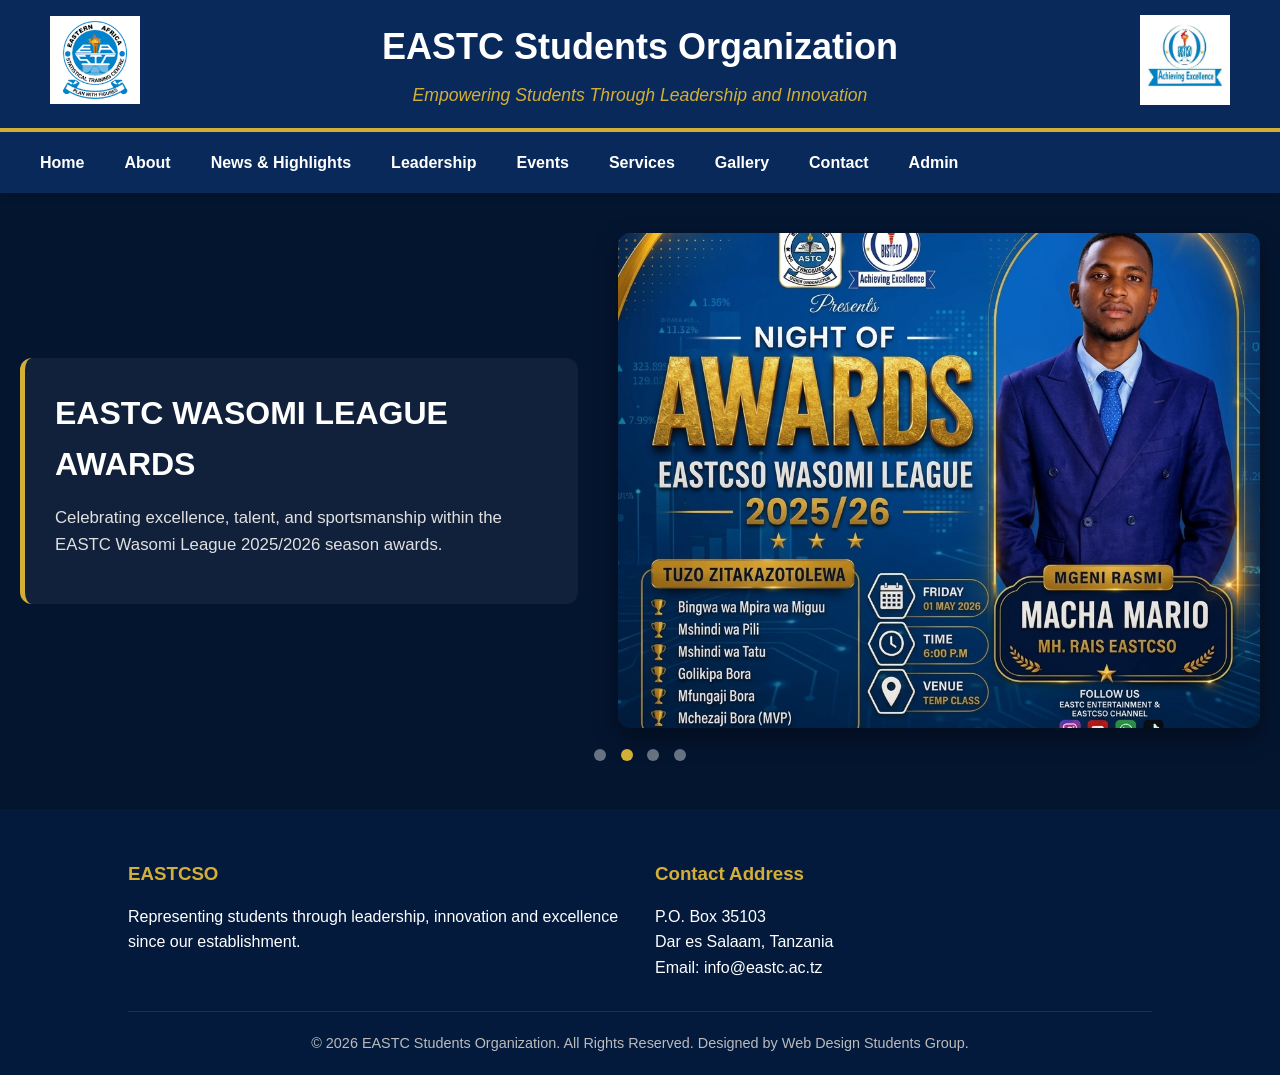
<file: index.html>
<!DOCTYPE html>
<html lang="en">

<head>
    <meta charset="UTF-8">
    <meta name="viewport" content="width=device-width, initial-scale=1.0">
    
    <title>EASTC Students Organization</title>
    <link rel="stylesheet" href="css/style.css">
</head>

<body>

    <!-- 1. HEADER (Grid Item 1) -->
<header class="main-header">
    <div class="logo-left">
        <img src="images/logo.png" alt="Coat of Arms" onerror="this.src='https://placehold.co/100x100?text=EASTC'">
    </div>

    <div class="header-center">
        <h1>EASTC Students Organization</h1>
        <p class="subtitle">
            Empowering Students Through Leadership and Innovation
        </p>
    </div>

    <div class="logo-right">
        <img src="images/images.jfif" alt="EASTC Logo" onerror="this.src='https://placehold.co/100x100?text=EASTCSO'">
    </div>
</header>

<nav class="navbar">

    <div class="menu-toggle" id="menuToggle">
        ☰
    </div>

    <ul class="nav-menu" id="navMenu">
        <li><a href="index.html">Home</a></li>
        <li><a href="about.html">About</a></li>
        <li><a href="news.html">News & Highlights</a></li>
        <li><a href="leadership.html">Leadership</a></li>
        <li><a href="events.html">Events</a></li>
        <li><a href="services.html">Services</a></li>
         <li><a href="gallery.html">Gallery</a></li>
        <li><a href="contact.html">Contact</a></li>
        <li><a href="admin-dashboard.html">Admin</a></li>
</ul>
</nav>
<!-- HERO SLIDESHOW SECTION -->
<section id="home" class="hero-slideshow">
    <div class="slideshow-container">

        <!-- Slide 1 -->
        <div class="slide fade">
            <div class="slide-content">
                <div class="caption">
                    <h2>EASTCSO CURRENT LEADERSHIP</h2>
                    <p>Welcome to the official portal of the Eastern Africa Statistical Training Centre Student Organization.</p>
                </div>
                <div class="slide-image">
                    <img src="images/IMG-20260505-WA0030.jpg.jpeg" alt="EASTCSO Leaders" onerror="this.src='https://placehold.co/600x400?text=Leadership'">
                </div>
            </div>
        </div>

        <!-- Slide 2 -->
        <div class="slide fade">
            <div class="slide-content">
                <div class="caption">
                    <h2>EASTC WASOMI LEAGUE AWARDS</h2>
                    <p>Celebrating excellence, talent, and sportsmanship within the EASTC Wasomi League 2025/2026 season awards.</p>
                </div>
                <div class="slide-image">
                    <img src="images/awards.png" alt="Wasomi League Awards" onerror="this.src='https://placehold.co/600x400?text=Wasomi+League'">
                </div>
            </div>
        </div>

        <!-- Slide 3 -->
        <div class="slide fade">
            <div class="slide-content">
                <div class="caption">
                    <h2>CONDOLENCE MESSAGE</h2>
                    <p>Dear Your Excellency, President Mario Macha,</p>
                    <p>On behalf of the EASTC Student Organization, we wish to express our deepest and most sincere condolences on the passing of your beloved mother. We pray that the Almighty God grants her eternal rest.</p>
                </div>
                <div class="slide-image">
                    <img src="images/pole.png" alt="Condolence Message" onerror="this.src='https://placehold.co/600x400?text=Condolence'">
                </div>
            </div>
        </div>

        <!-- Slide 4 -->
        <div class="slide fade">
            <div class="slide-content">
                <div class="caption">
                    <h2>EASTCSO GENERAL ELECTION</h2>
                    <p>Exercise your right to vote! The EASTCSO General Election is happening on Thursday, 18 June 2026. Make your voice heard.</p>
                </div>
                <div class="slide-image">
                    <img src="images/8.jpg" alt="Elections" onerror="this.src='https://placehold.co/600x400?text=Elections'">
                </div>
            </div>
        </div>

        <!-- dots -->
        <div class="dots">
            <span class="dot"></span>
            <span class="dot"></span>
            <span class="dot"></span>
            <span class="dot"></span>
        </div>

    </div>
</section>




<!-- 3. FOOTER (Grid Item 3) -->
<footer>
    <div class="footer-content">
        <div>
            <h3>EASTCSO</h3>
            <p>Representing students through leadership, innovation and excellence since our establishment.</p>
        </div>
        
        <div>
            <h3>Contact Address</h3>
            <p>P.O. Box 35103</p>
            <p>Dar es Salaam, Tanzania</p>
            <p>Email: info@eastc.ac.tz</p>
        </div>
    </div>
    <hr>
    <p class="copyright">© 2026 EASTC Students Organization. All Rights Reserved. Designed by Web Design Students Group.</p>
</footer>

<script src="js/script.js"></script>
</file>
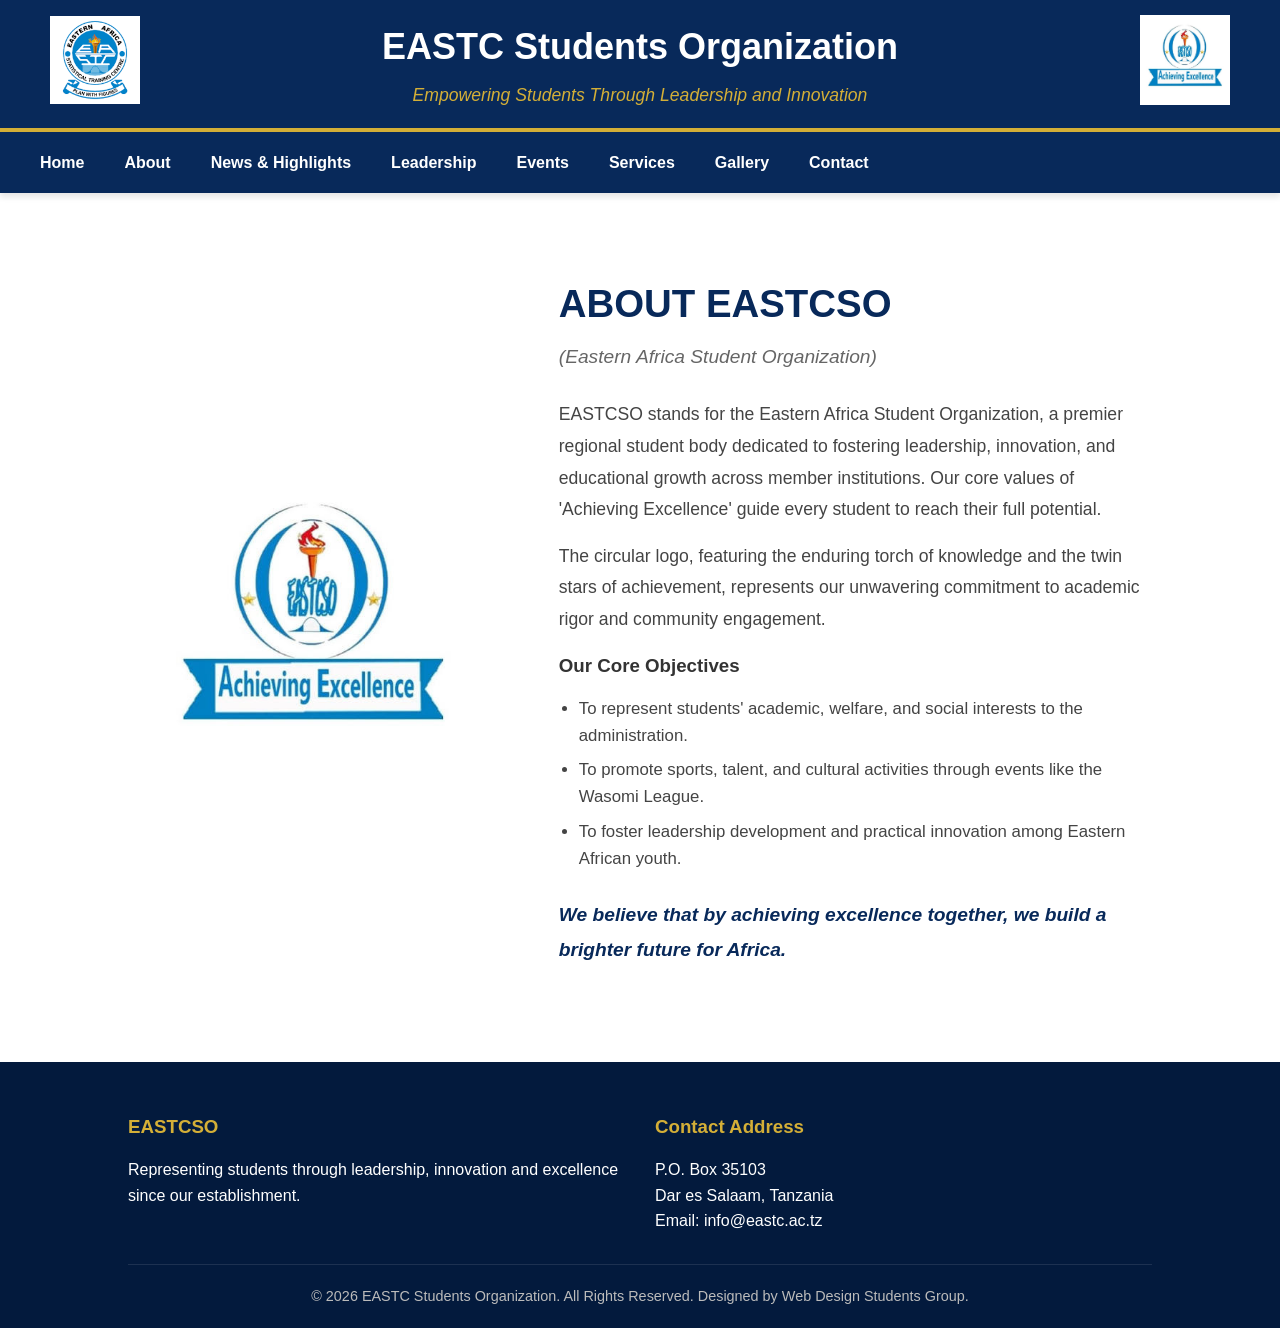
<file: about.html>
<!DOCTYPE html>
<html lang="en">

<head>
    <meta charset="UTF-8">
    <meta name="viewport" content="width=device-width, initial-scale=1.0">
    
    <title>EASTC Students Organization</title>
    <link rel="stylesheet" href="css/style.css">
</head>

<body>

    <!-- 1. HEADER (Grid Item 1) -->
<header class="main-header">
    <div class="logo-left">
        <img src="images/logo.png" alt="Coat of Arms" onerror="this.src='https://placehold.co/100x100?text=EASTC'">
    </div>

    <div class="header-center">
        <h1>EASTC Students Organization</h1>
        <p class="subtitle">
            Empowering Students Through Leadership and Innovation
        </p>
    </div>

    <div class="logo-right">
        <img src="images/images.jfif" alt="EASTC Logo" onerror="this.src='https://placehold.co/100x100?text=EASTCSO'">
    </div>
</header>

<nav class="navbar">

    <div class="menu-toggle" id="menuToggle">
        ☰
    </div>

    <ul class="nav-menu" id="navMenu">
        <li><a href="index.html">Home</a></li>
        <li><a href="about.html">About</a></li>
        <li><a href="news.html">News & Highlights</a></li>
        <li><a href="leadership.html">Leadership</a></li>
        <li><a href="events.html">Events</a></li>
        <li><a href="services.html">Services</a></li>
         <li><a href="gallery.html">Gallery</a></li>
        <li><a href="contact.html">Contact</a></li>
</ul>
</nav>
<!-- HE
<!-- ABOUT SECTION -->
<section id="about" class="about-section">
    <div class="about-container">
        
        <div class="about-image">
            <img src="images/images.jfif" alt="EASTCSO Logo" onerror="this.src='https://placehold.co/300x300?text=EASTCSO+Logo'">
        </div>
        
        <div class="about-text">
            <h2>ABOUT EASTCSO</h2>
            <p class="about-subtitle">(Eastern Africa Student Organization)</p>
            <p>
                EASTCSO stands for the Eastern Africa Student Organization, a premier regional student body dedicated to fostering leadership, innovation, and educational growth across member institutions. Our core values of 'Achieving Excellence' guide every student to reach their full potential.
            </p>
            <p>
                The circular logo, featuring the enduring torch of knowledge and the twin stars of achievement, represents our unwavering commitment to academic rigor and community engagement.
            </p>

            <!-- REQUIREMENT: Structured List -->
            <h3>Our Core Objectives</h3>
            <ul class="objectives-list">
                <li>To represent students' academic, welfare, and social interests to the administration.</li>
                <li>To promote sports, talent, and cultural activities through events like the Wasomi League.</li>
                <li>To foster leadership development and practical innovation among Eastern African youth.</li>
            </ul>

            <p class="motto-text">
                <em>We believe that by achieving excellence together, we build a brighter future for Africa.</em>
            </p>
        </div>

    </div>
</section>
<footer>
    <div class="footer-content">
        <div>
            <h3>EASTCSO</h3>
            <p>Representing students through leadership, innovation and excellence since our establishment.</p>
        </div>
       
        <div>
            <h3>Contact Address</h3>
            <p>P.O. Box 35103</p>
            <p>Dar es Salaam, Tanzania</p>
            <p>Email: info@eastc.ac.tz</p>
        </div>
    </div>
    <hr>
    <p class="copyright">© 2026 EASTC Students Organization. All Rights Reserved. Designed by Web Design Students Group.</p>
</footer>

<script src="js/script.js"></script>
</body>
</html>
</file>
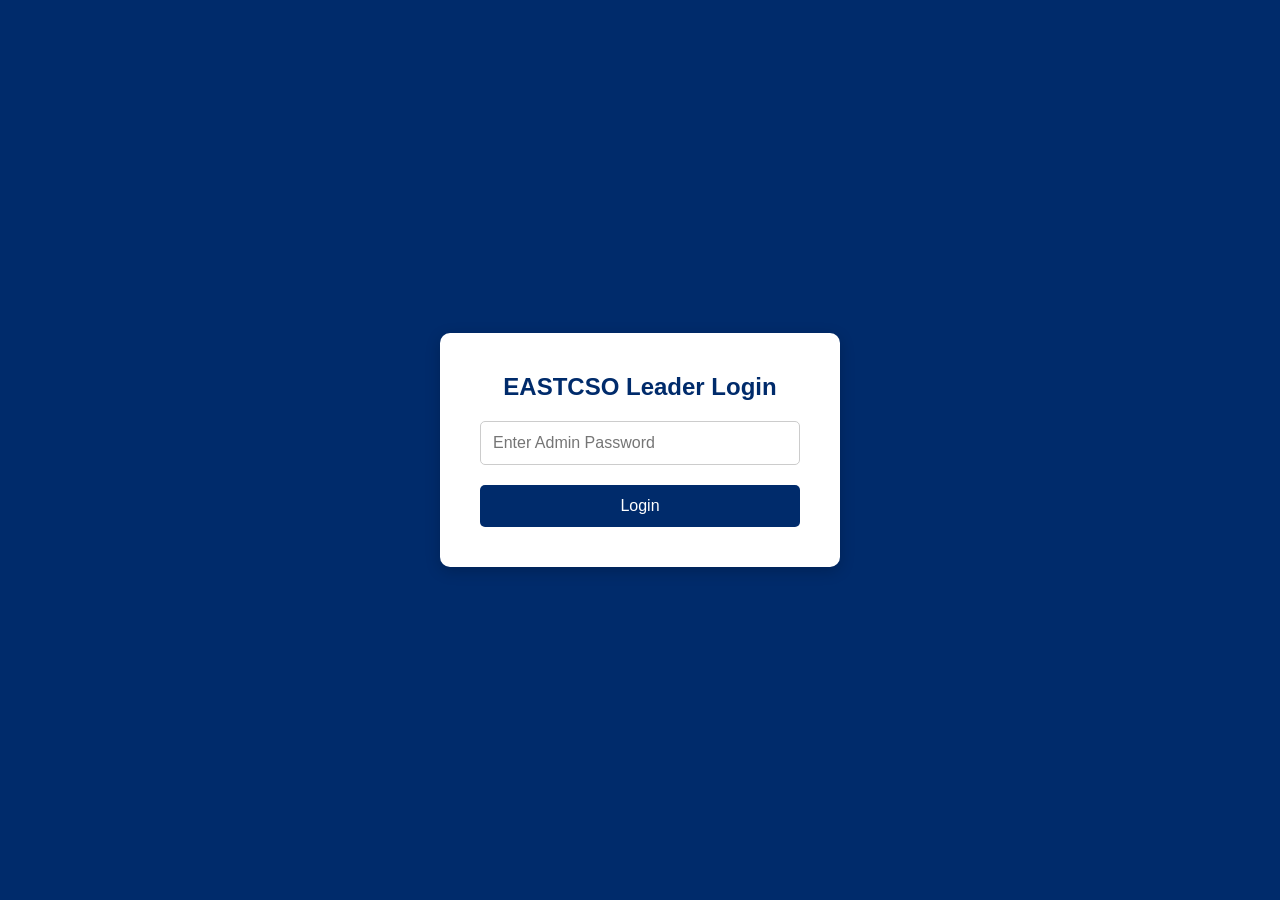
<file: admin-dashboard.html>
<!DOCTYPE html>
<html lang="en">
<head>
<meta charset="UTF-8">
<meta name="viewport" content="width=device-width, initial-scale=1.0">

<title>EASTCSO Admin Dashboard</title>

<style>
*{
margin:0;
padding:0;
box-sizing:border-box;
font-family:Arial,sans-serif;
}

body{
background:#f4f6f9;
}

/* --- LOGIN FORM STYLES --- */
.login-container {
display: flex;
justify-content: center;
align-items: center;
min-height: 100vh;
background: #002b6b;
padding: 20px;
}

.login-card {
background: white;
padding: 40px;
border-radius: 10px;
box-shadow: 0 4px 15px rgba(0,0,0,0.2);
text-align: center;
max-width: 400px;
width: 100%;
}

.login-card h2 {
color: #002b6b;
margin-bottom: 20px;
}

.login-card input {
width: 100%;
padding: 12px;
margin-bottom: 20px;
border: 1px solid #ccc;
border-radius: 5px;
font-size: 16px;
outline: none;
}

.login-card button {
width: 100%;
padding: 12px;
background: #002b6b;
color: white;
border: none;
border-radius: 5px;
font-size: 16px;
cursor: pointer;
transition: 0.3s;
}

.login-card button:hover {
background: #001f4d;
}

/* --- DASHBOARD STYLES --- */
.header{
background:#002b6b;
color:white;
padding:20px;
display:flex;
justify-content:space-between;
align-items:center;
}

.header h1{
font-size:24px;
}

.logout-btn{
background:#d9534f;
color:white;
padding:10px 20px;
border:none;
cursor:pointer;
border-radius:5px;
}

.dashboard{
padding:30px;
}

.dashboard-grid{
display:grid;
grid-template-columns:repeat(auto-fit,minmax(250px,1fr));
gap:20px;
}

.card{
background:white;
padding:25px;
border-radius:10px;
box-shadow:0 2px 10px rgba(0,0,0,.1);
text-align:center;
transition:.3s;
}

.card:hover{
transform:translateY(-5px);
}

.card h2{
margin-bottom:15px;
color:#002b6b;
}

.card p{
margin-bottom:20px;
color:#666;
}

.card a{
display:inline-block;
padding:10px 20px;
background:#002b6b;
color:white;
text-decoration:none;
border-radius:5px;
}

.stats{
display:grid;
grid-template-columns:repeat(auto-fit,minmax(200px,1fr));
gap:20px;
margin-bottom:30px;
}

.stat-card{
background:white;
padding:20px;
border-radius:10px;
text-align:center;
box-shadow:0 2px 10px rgba(0,0,0,.1);
}

.stat-card h3{
color:#002b6b;
font-size:30px;
}

.stat-card p{
margin-top:10px;
color:#555;
}
</style>
</head>
<body>

<!-- Sehemu ya Login (Inajionyesha kwanza kama admin hajalog-in) -->
<div id="loginSection" class="login-container">
    <div class="login-card">
        <h2>EASTCSO Leader Login</h2>
        <input type="password" id="adminPasswordInput" placeholder="Enter Admin Password">
        <button onclick="loginLeader()">Login</button>
    </div>
</div>

<!-- Sehemu ya Dashboard yenyewe (Inafichwa kwa sasa hadi login ikubali) -->
<div id="dashboardSection" style="display: none;">
    <div class="header">
        <h1>EASTCSO ADMIN DASHBOARD</h1>
        <button class="logout-btn" onclick="logoutLeader()">Logout</button>
    </div>

    <div class="dashboard">
        <div class="stats">
            <div class="stat-card">
                <h3 id="announcementCount">0</h3>
                <p>Announcements</p>
            </div>
            <div class="stat-card">
                <h3 id="eventCount">0</h3>
                <p>Events</p>
            </div>
            <div class="stat-card">
                <h3>2026</h3>
                <p>Current Session</p>
            </div>
        </div>

        <div class="dashboard-grid">
            <div class="card">
                <h2>📢 Announcements</h2>
                <p>Create, edit and delete student notices.</p>
                <a href="news.html">Manage</a>
            </div>
            <div class="card">
                <h2>📅 Events</h2>
                <p>Manage EASTCSO events and activities.</p>
                <a href="events.html">Manage</a>
            </div>
            <div class="card">
                <h2>🖼 Gallery</h2>
                <p>Upload and manage event photos.</p>
                <a href="gallery.html">Manage</a>
            </div>
            <div class="card">
                <h2>👥 Leadership</h2>
                <p>View current EASTCSO leaders.</p>
                <a href="leadership.html">Manage</a>
            </div>
            <div class="card">
                <h2>📞 Contact Info</h2>
                <p>Update contacts and social media.</p>
                <a href="contact.html">Manage</a>
            </div>
            <div class="card">
                <h2>⚙ Website Settings</h2>
                <p>System information and controls.</p>
                <a href="index.html">Open Site</a>
            </div>
        </div>
    </div>
</div>

<script>
// !!! WEKA PASSWORD YAKO YA ADMIN HAPA KATIKATI YA MABANO !!!
const ADMIN_PASSWORD = "EASTCSO2026"; 

// Angalia kama tayari admin alikuwa amesha-login
if (localStorage.getItem("isLeader") === "true") {
    showDashboard();
}

function loginLeader() {
    const enteredPassword = document.getElementById("adminPasswordInput").value;
    
    if (enteredPassword === ADMIN_PASSWORD) {
        localStorage.setItem("isLeader", "true");
        showDashboard();
    } else {
        alert("Incorrect Password! Access Denied.");
    }
}

function showDashboard() {
    document.getElementById("loginSection").style.display = "none";
    document.getElementById("dashboardSection").style.display = "block";
}

function logoutLeader() {
    localStorage.removeItem("isLeader");
    window.location.reload(); // Itajirudisha yenyewe kwenye login screen
}

// Kupakia idadi ya matangazo
let announcements = JSON.parse(localStorage.getItem("announcements")) || [];
document.getElementById("announcementCount").innerText = announcements.length;
document.getElementById("eventCount").innerText = 3;
</script>

</body>
</html>
</file>
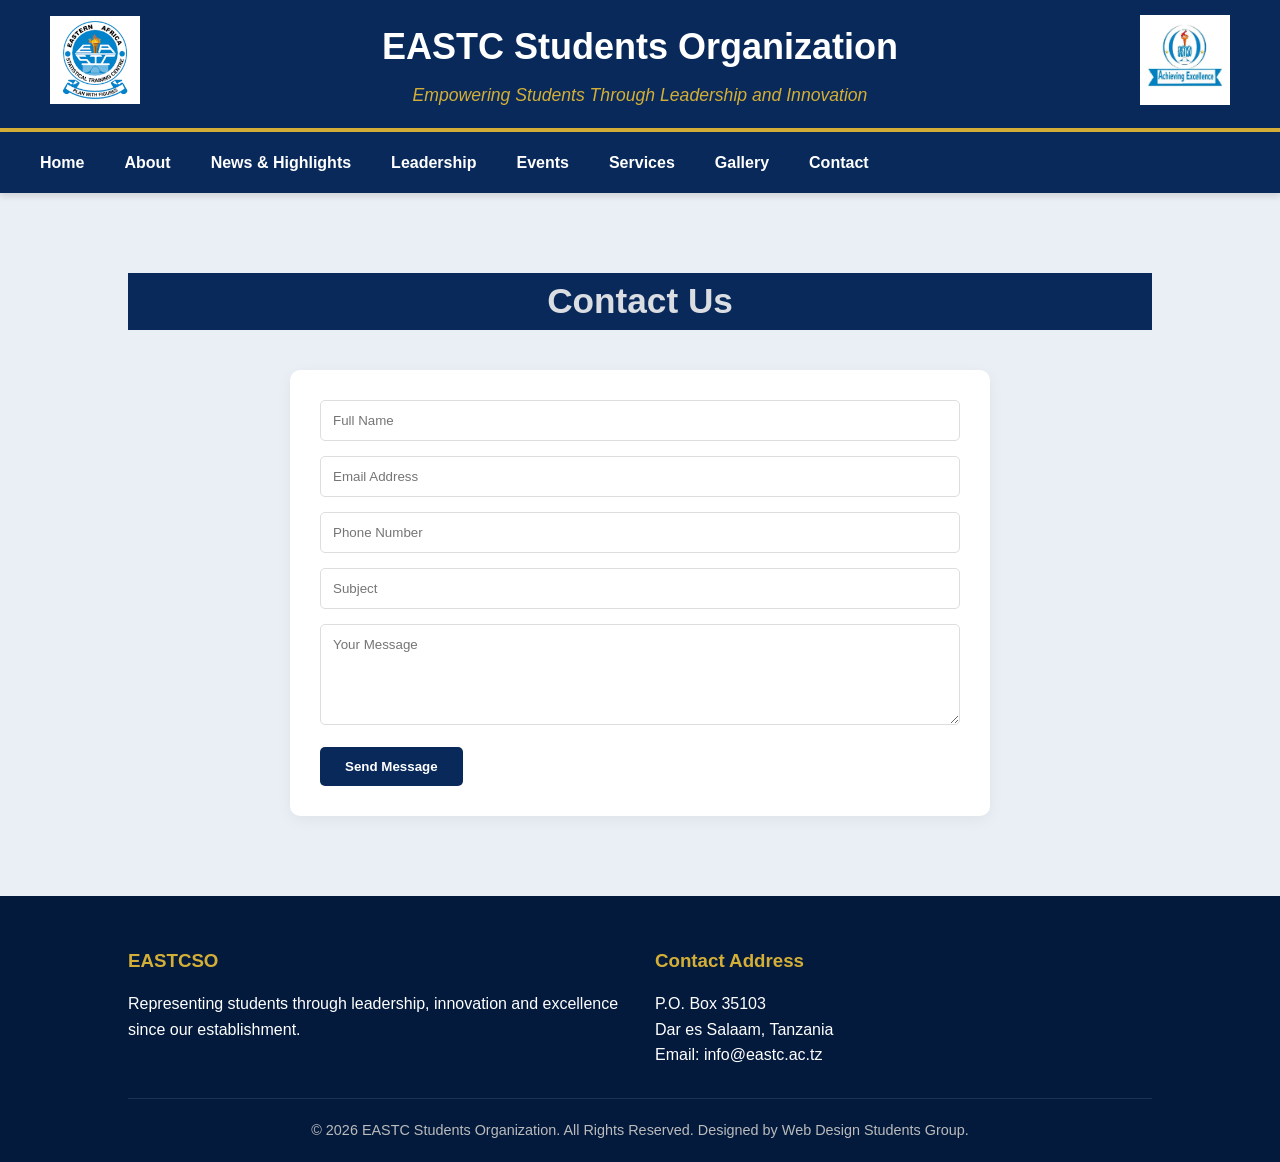
<file: contact.html>
<!DOCTYPE html>
<html lang="en">

<head>
    <meta charset="UTF-8">
    <meta name="viewport" content="width=device-width, initial-scale=1.0">
    
    <title>EASTC Students Organization</title>
    <link rel="stylesheet" href="css/style.css">
</head>

<body>

    <!-- 1. HEADER (Grid Item 1) -->
<header class="main-header">
    <div class="logo-left">
        <img src="images/logo.png" alt="Coat of Arms" onerror="this.src='https://placehold.co/100x100?text=EASTC'">
    </div>

    <div class="header-center">
        <h1>EASTC Students Organization</h1>
        <p class="subtitle">
            Empowering Students Through Leadership and Innovation
        </p>
    </div>

    <div class="logo-right">
        <img src="images/images.jfif" alt="EASTC Logo" onerror="this.src='https://placehold.co/100x100?text=EASTCSO'">
    </div>
</header>

<nav class="navbar">

    <div class="menu-toggle" id="menuToggle">
        ☰
    </div>

    <ul class="nav-menu" id="navMenu">
        <li><a href="index.html">Home</a></li>
        <li><a href="about.html">About</a></li>
        <li><a href="news.html">News & Highlights</a></li>
        <li><a href="leadership.html">Leadership</a></li>
        <li><a href="events.html">Events</a></li>
        <li><a href="services.html">Services</a></li>
         <li><a href="gallery.html">Gallery</a></li>
        <li><a href="contact.html">Contact</a></li>
</ul>
</nav>
<!-- HE
<!-- CONTACT SECTION -->
    <section id="contact" class="section gray-bg">
        <h2>Contact Us</h2>
        <form id="contactForm" action="https://formspree.io/f/xjgdqvzg" method="post">
            <input type="text" name="name" placeholder="Full Name" required>
            <input type="email" name="email" placeholder="Email Address" required>
            <input type="tel" name="phone" placeholder="Phone Number">
            <input type="text" name="subject" placeholder="Subject">
            <textarea name="message" placeholder="Your Message" rows="5" required></textarea>
            <button type="submit">Send Message</button>
        </form>
    </section>
    <footer>
    <div class="footer-content">
        <div>
            <h3>EASTCSO</h3>
            <p>Representing students through leadership, innovation and excellence since our establishment.</p>
        </div>
        
        <div>
            <h3>Contact Address</h3>
            <p>P.O. Box 35103</p>
            <p>Dar es Salaam, Tanzania</p>
            <p>Email: info@eastc.ac.tz</p>
        </div>
    </div>
    <hr>
    <p class="copyright">© 2026 EASTC Students Organization. All Rights Reserved. Designed by Web Design Students Group.</p>
</footer>

<script src="js/script.js"></script>
</body>
</html>
</file>
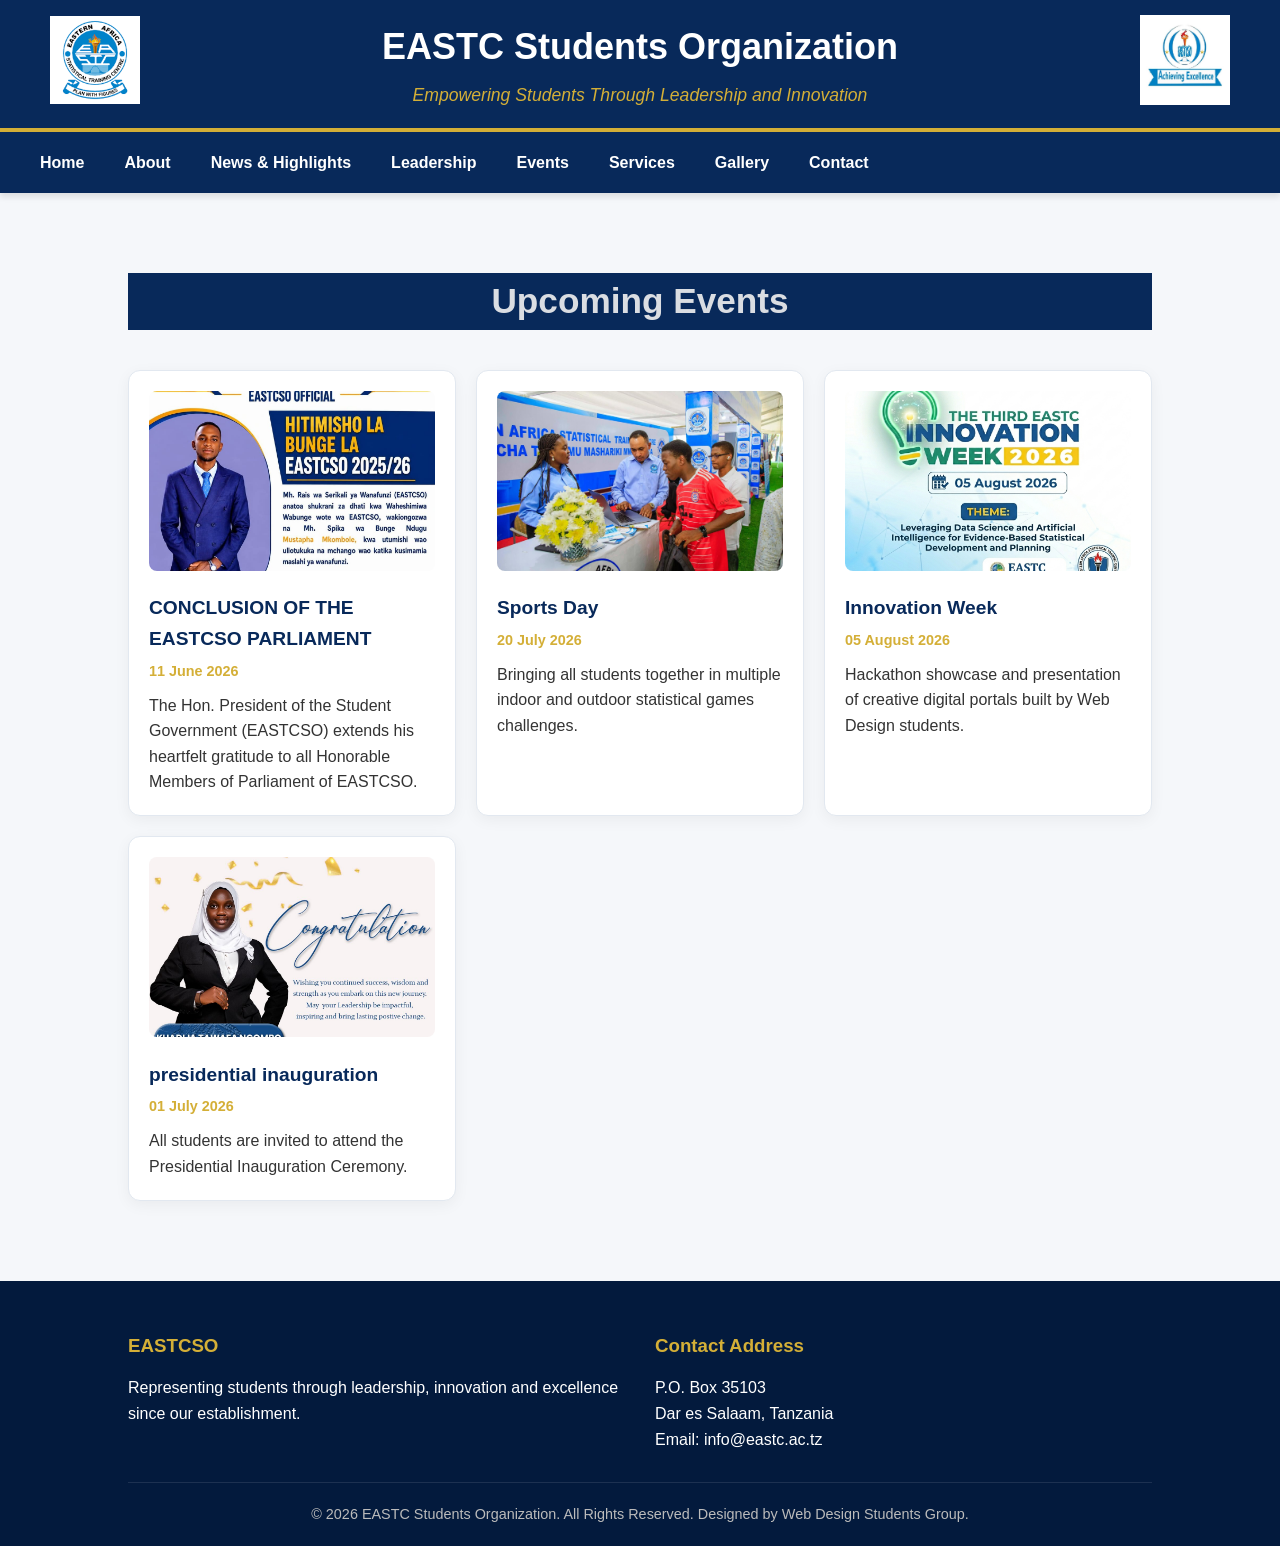
<file: events.html>
<!DOCTYPE html>
<html lang="en">

<head>
    <meta charset="UTF-8">
    <meta name="viewport" content="width=device-width, initial-scale=1.0">
    
    <title>EASTC Students Organization</title>
    <link rel="stylesheet" href="css/style.css">
</head>

<body>

    <!-- 1. HEADER (Grid Item 1) -->
<header class="main-header">
    <div class="logo-left">
        <img src="images/logo.png" alt="Coat of Arms" onerror="this.src='https://placehold.co/100x100?text=EASTC'">
    </div>

    <div class="header-center">
        <h1>EASTC Students Organization</h1>
        <p class="subtitle">
            Empowering Students Through Leadership and Innovation
        </p>
    </div>

    <div class="logo-right">
        <img src="images/images.jfif" alt="EASTC Logo" onerror="this.src='https://placehold.co/100x100?text=EASTCSO'">
    </div>
</header>

<nav class="navbar">

    <div class="menu-toggle" id="menuToggle">
        ☰
    </div>

     <ul class="nav-menu" id="navMenu">
        <li><a href="index.html">Home</a></li>
        <li><a href="about.html">About</a></li>
        <li><a href="news.html">News & Highlights</a></li>
        <li><a href="leadership.html">Leadership</a></li>
        <li><a href="events.html">Events</a></li>
        <li><a href="services.html">Services</a></li>
         <li><a href="gallery.html">Gallery</a></li>
        <li><a href="contact.html">Contact</a></li>
</ul>
</nav>
<!-- HE

<!-- EVENTS SECTION -->
<section id="events" class="section">
    <h2>Upcoming Events</h2>
    <div class="cards">
        <div class="card">
            <img src="images/4.jpg" alt="Event 1" onerror="this.src='https://placehold.co/300x200?text=Leadership+Seminar'">
            <h3>CONCLUSION OF THE EASTCSO PARLIAMENT</h3>
            <p class="event-date">11 June 2026</p>
            <p>The Hon. President of the Student Government (EASTCSO) extends his heartfelt gratitude to all Honorable Members of Parliament of EASTCSO.</p>
        </div>
        <div class="card">
            <img src="images/3.jpg" alt="Event 2" onerror="this.src='https://placehold.co/300x200?text=Sports+Day'">
            <h3>Sports Day</h3>
            <p class="event-date">20 July 2026</p>
            <p>Bringing all students together in multiple indoor and outdoor statistical games challenges.</p>
        </div>
        <div class="card">
            <img src="images/INNOVATION.png" alt="Event 3" onerror="this.src='https://placehold.co/300x200?text=Innovation+Week'">
            <h3>Innovation Week</h3>
            <p class="event-date">05 August 2026</p>
            <p>Hackathon showcase and presentation of creative digital portals built by Web Design students.</p>
        </div>
       <div class="card">
            <img src="images/presedent.jpg" alt="Event 3" onerror="this.src='https://placehold.co/300x200?text=Innovation+Week'">
            <h3>presidential inauguration</h3>
            <p class="event-date">01 July 2026</p>
            <p>All students are invited to attend the Presidential Inauguration Ceremony.</p>
        </div> 
    </div>
</section>

<footer>
    <div class="footer-content">
        <div>
            <h3>EASTCSO</h3>
            <p>Representing students through leadership, innovation and excellence since our establishment.</p>
        </div>
        
        <div>
            <h3>Contact Address</h3>
            <p>P.O. Box 35103</p>
            <p>Dar es Salaam, Tanzania</p>
            <p>Email: info@eastc.ac.tz</p>
        </div>
    </div>
    <hr>
    <p class="copyright">© 2026 EASTC Students Organization. All Rights Reserved. Designed by Web Design Students Group.</p>
</footer>

<script src="js/script.js"></script>
</body>
</html>
</file>
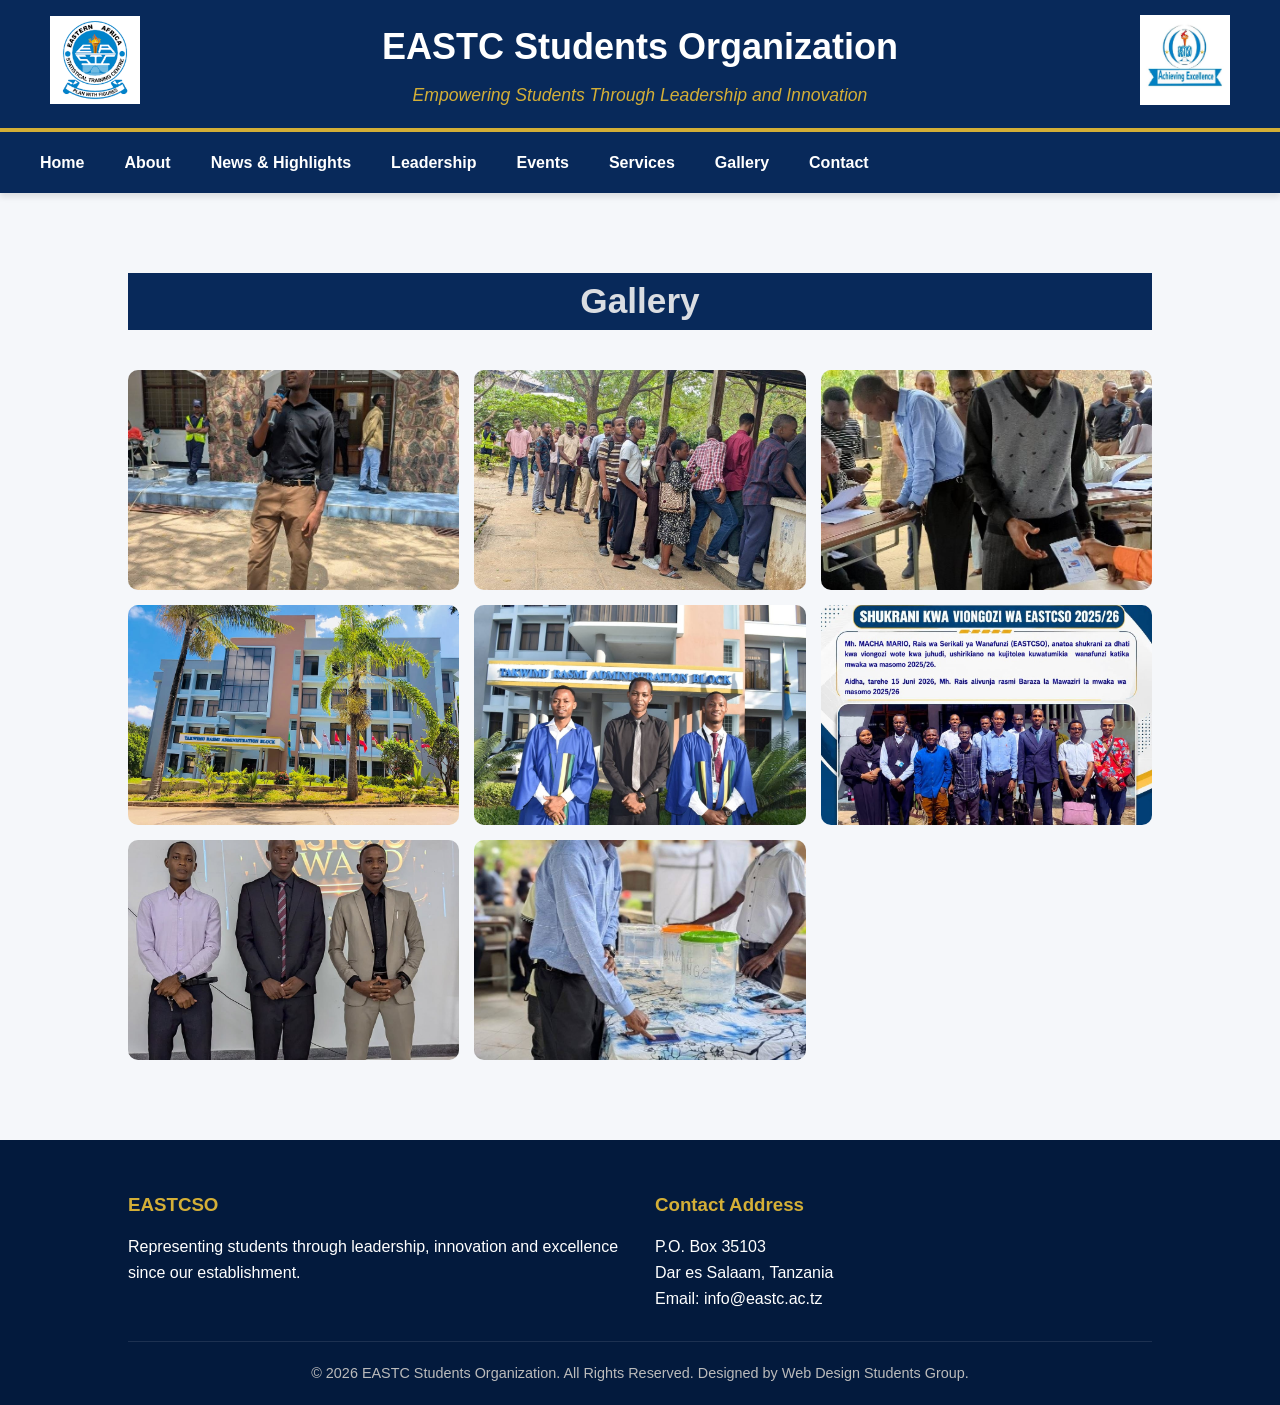
<file: gallery.html>
<!DOCTYPE html>
<html lang="en">

<head>
    <meta charset="UTF-8">
    <meta name="viewport" content="width=device-width, initial-scale=1.0">
    
    <title>EASTC Students Organization</title>
    <link rel="stylesheet" href="css/style.css">
</head>

<body>

    <!-- 1. HEADER (Grid Item 1) -->
<header class="main-header">
    <div class="logo-left">
        <img src="images/logo.png" alt="Coat of Arms" onerror="this.src='https://placehold.co/100x100?text=EASTC'">
    </div>

    <div class="header-center">
        <h1>EASTC Students Organization</h1>
        <p class="subtitle">
            Empowering Students Through Leadership and Innovation
        </p>
    </div>

    <div class="logo-right">
        <img src="images/images.jfif" alt="EASTC Logo" onerror="this.src='https://placehold.co/100x100?text=EASTCSO'">
    </div>
</header>

<nav class="navbar">

    <div class="menu-toggle" id="menuToggle">
        ☰
    </div>

     <ul class="nav-menu" id="navMenu">
        <li><a href="index.html">Home</a></li>
        <li><a href="about.html">About</a></li>
        <li><a href="news.html">News & Highlights</a></li>
        <li><a href="leadership.html">Leadership</a></li>
        <li><a href="events.html">Events</a></li>
        <li><a href="services.html">Services</a></li>
         <li><a href="gallery.html">Gallery</a></li>
        <li><a href="contact.html">Contact</a></li>
</ul>
</nav>
<!-- HE<!-- GALLERY SECTION -->
<section id="gallery" class="section">
    <h2>Gallery</h2>
    <div class="gallery">
        <img src="images/5.jpg" alt="Gallery 1" onerror="this.src='https://placehold.co/300x250?text=Graduation'">
        <img src="images/6.jpg" alt="Gallery 2" onerror="this.src='https://placehold.co/300x250?text=Seminar'">
        <img src="images/7.jpg" alt="Gallery 3" onerror="this.src='https://placehold.co/300x250?text=Elections'">
        <img src="images/8.jpg" alt="Gallery 4" onerror="this.src='https://placehold.co/300x250?text=Awards'">
        <img src="images/9.jpg" alt="Gallery 5" onerror="this.src='https://placehold.co/300x250?text=Classroom'">
        <img src="images/10.jpg" alt="Gallery 6" onerror="this.src='https://placehold.co/300x250?text=Campus+Life'">
        <img src="images/11.jpg" alt="Gallery 6" onerror="this.src='https://placehold.co/300x250?text=Campus+Life'">
         <img src="images/12.jpg" alt="Gallery 6" onerror="this.src='https://placehold.co/300x250?text=Campus+Life'">
    </div>
</section>

<footer>
    <div class="footer-content">
        <div>
            <h3>EASTCSO</h3>
            <p>Representing students through leadership, innovation and excellence since our establishment.</p>
        </div>
       
        <div>
            <h3>Contact Address</h3>
            <p>P.O. Box 35103</p>
            <p>Dar es Salaam, Tanzania</p>
            <p>Email: info@eastc.ac.tz</p>
        </div>
    </div>
    <hr>
    <p class="copyright">© 2026 EASTC Students Organization. All Rights Reserved. Designed by Web Design Students Group.</p>
</footer>

<script src="js/script.js"></script>
</body>
</html>
</file>
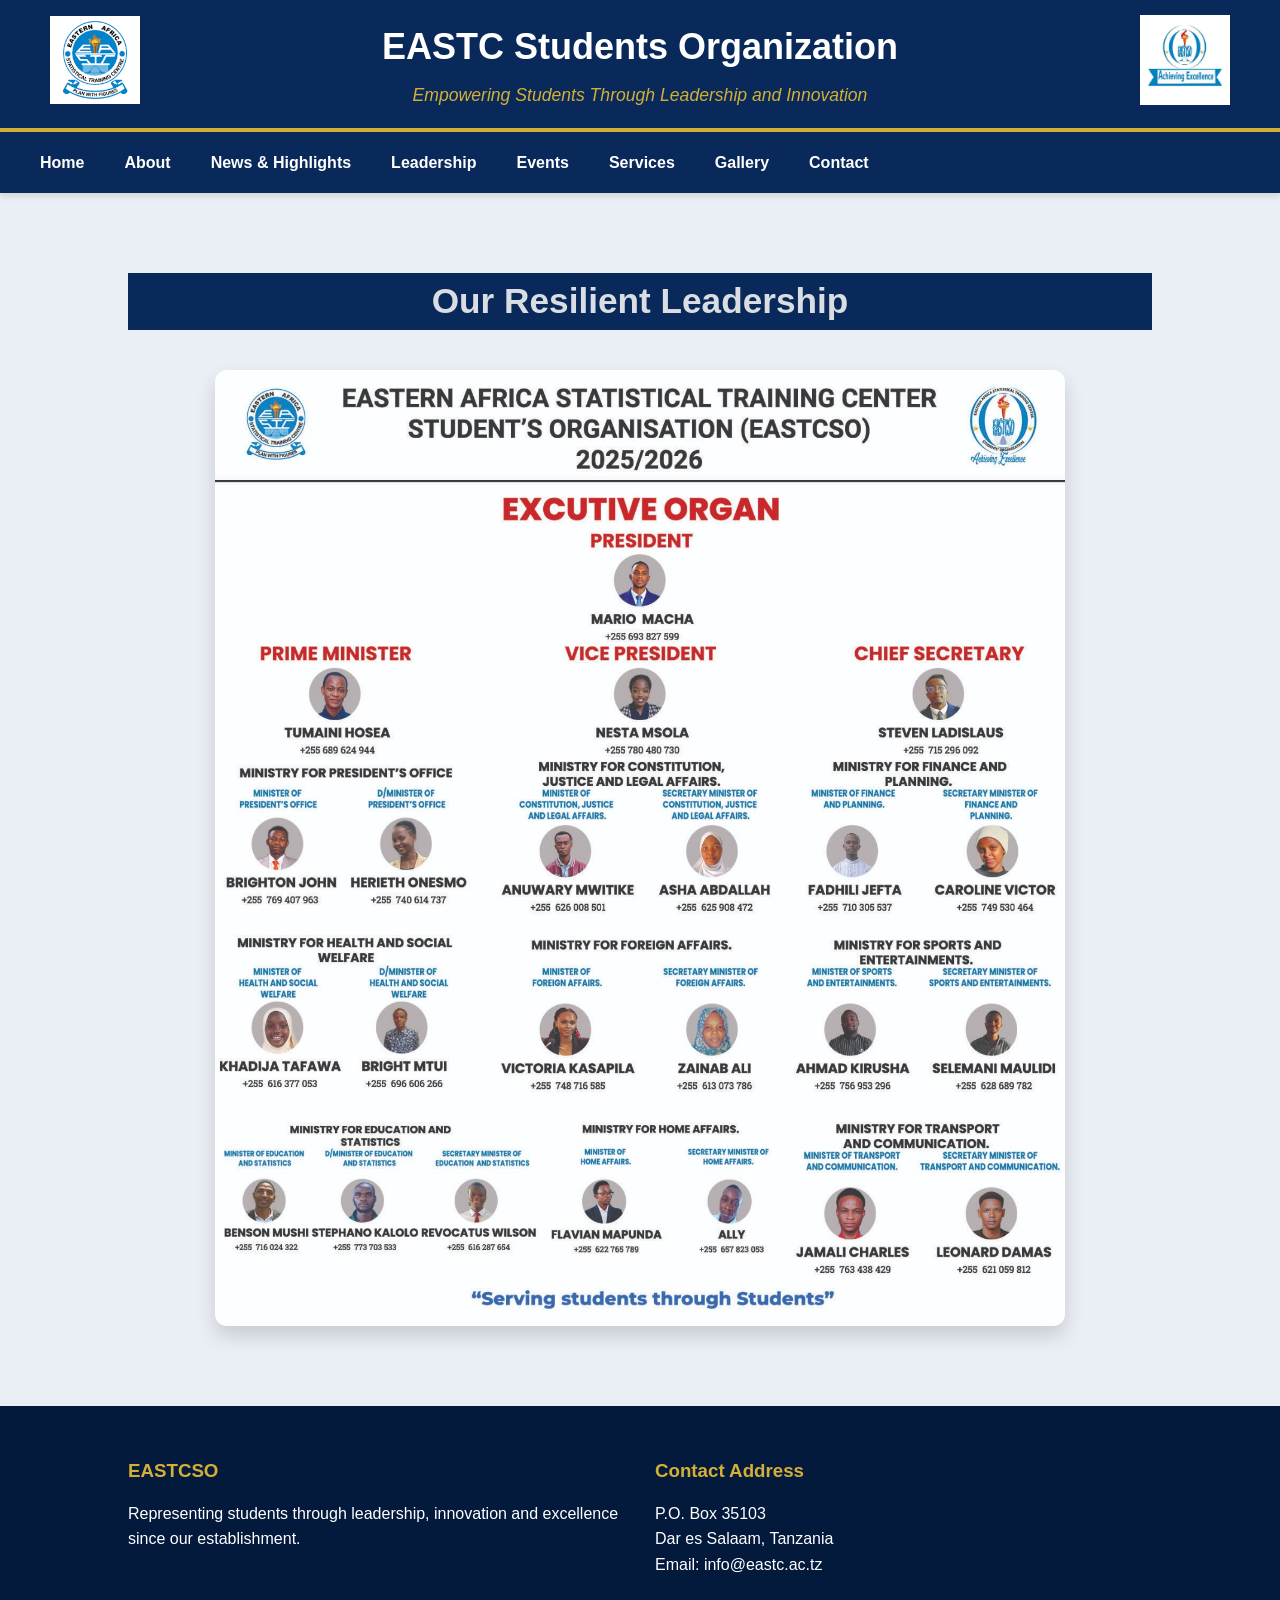
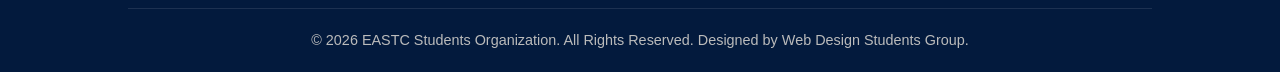
<file: leadership.html>
<!DOCTYPE html>
<html lang="en">

<head>
    <meta charset="UTF-8">
    <meta name="viewport" content="width=device-width, initial-scale=1.0">
    
    <title>EASTC Students Organization</title>
    <link rel="stylesheet" href="css/style.css">
</head>

<body>

    <!-- 1. HEADER (Grid Item 1) -->
<header class="main-header">
    <div class="logo-left">
        <img src="images/logo.png" alt="Coat of Arms" onerror="this.src='https://placehold.co/100x100?text=EASTC'">
    </div>

    <div class="header-center">
        <h1>EASTC Students Organization</h1>
        <p class="subtitle">
            Empowering Students Through Leadership and Innovation
        </p>
    </div>

    <div class="logo-right">
        <img src="images/images.jfif" alt="EASTC Logo" onerror="this.src='https://placehold.co/100x100?text=EASTCSO'">
    </div>
</header>

<nav class="navbar">

    <div class="menu-toggle" id="menuToggle">
        ☰
    </div>

    <ul class="nav-menu" id="navMenu">
        <li><a href="index.html">Home</a></li>
        <li><a href="about.html">About</a></li>
        <li><a href="news.html">News & Highlights</a></li>
        <li><a href="leadership.html">Leadership</a></li>
        <li><a href="events.html">Events</a></li>
        <li><a href="services.html">Services</a></li>
         <li><a href="gallery.html">Gallery</a></li>
        <li><a href="contact.html">Contact</a></li>
</ul>
</nav>
<!-- HE
<!-- LEADERSHIP SECTION -->
<section id="leadership" class="section gray-bg">
    <h2>Our Resilient Leadership</h2>
    <div class="leadership-container">
        <img src="images/IMG-20260505-WA0030.jpg.jpeg" alt="EASTCSO Executive Body" onerror="this.src='https://placehold.co/800x400?text=EASTCSO+Leaders'" style="width:100%; max-width:850px; border-radius:12px; display:block; margin:0 auto; box-shadow: 0 10px 20px rgba(0,0,0,0.15);">
    </div>
</section>
<footer>
    <div class="footer-content">
        <div>
            <h3>EASTCSO</h3>
            <p>Representing students through leadership, innovation and excellence since our establishment.</p>
        </div>
       
        <div>
            <h3>Contact Address</h3>
            <p>P.O. Box 35103</p>
            <p>Dar es Salaam, Tanzania</p>
            <p>Email: info@eastc.ac.tz</p>
        </div>
    </div>
    <hr>
    <p class="copyright">© 2026 EASTC Students Organization. All Rights Reserved. Designed by Web Design Students Group.</p>
</footer>

<script src="js/script.js"></script>

</body>
</html>
</file>
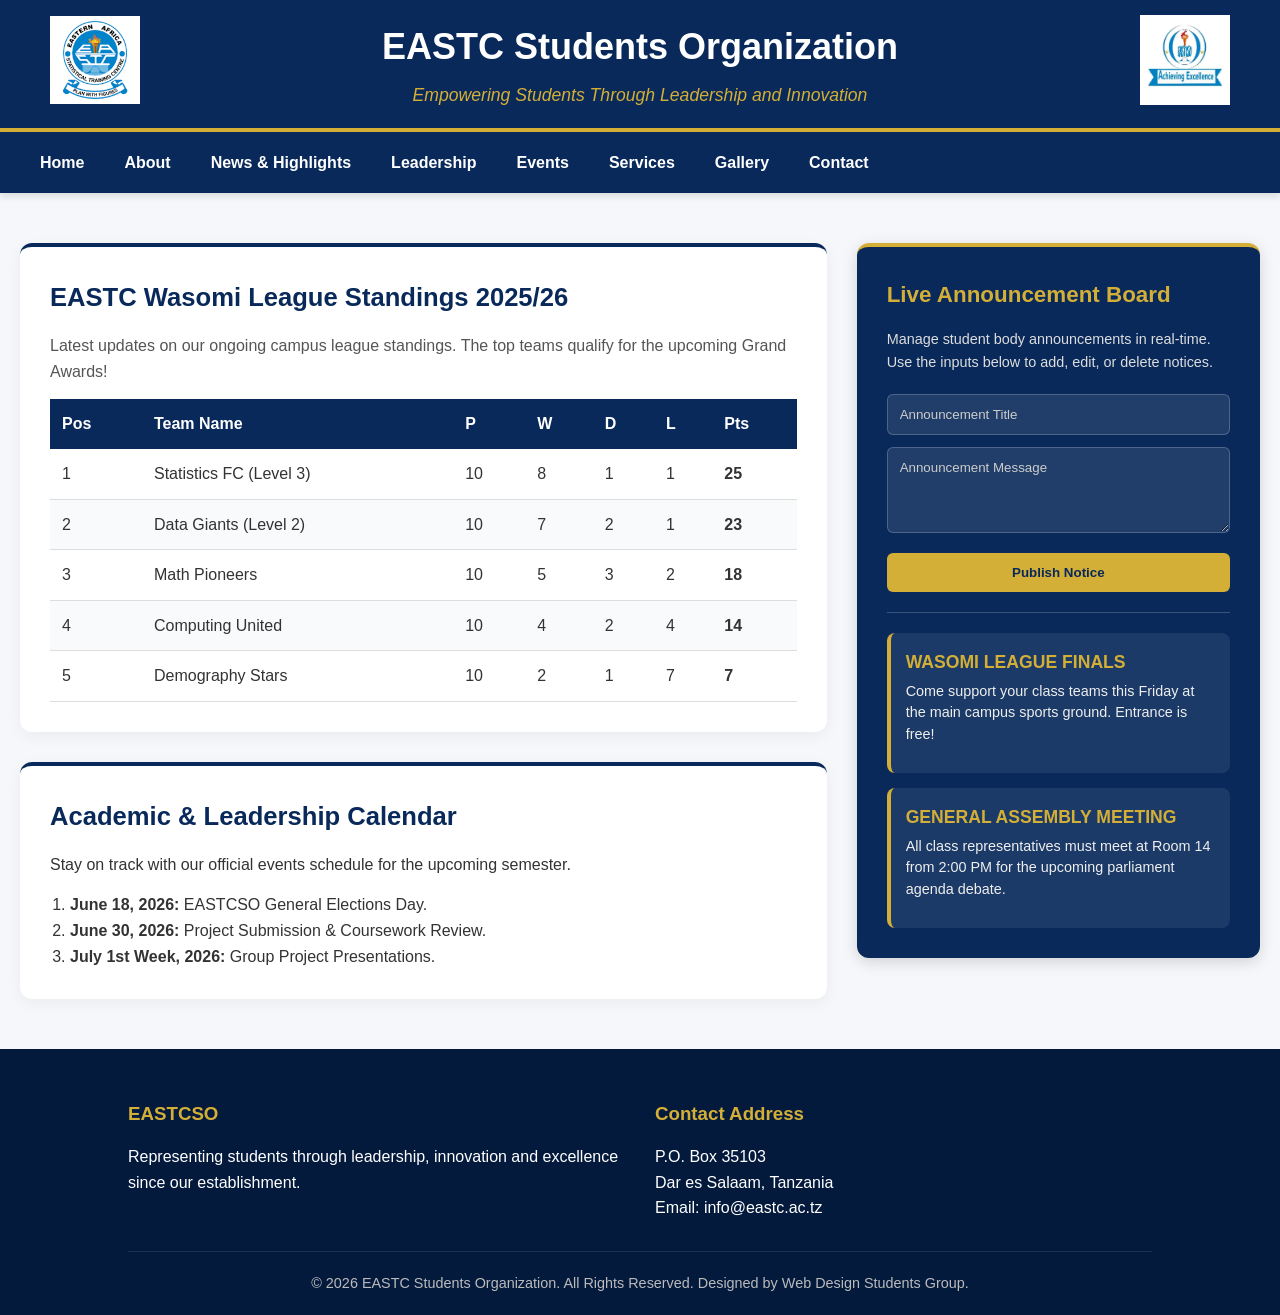
<file: news.html>
<!DOCTYPE html>
<html lang="en">

<head>
    <meta charset="UTF-8">
    <meta name="viewport" content="width=device-width, initial-scale=1.0">
    
    <title>EASTC Students Organization</title>
    <link rel="stylesheet" href="css/style.css">
</head>

<body>

    <!-- 1. HEADER (Grid Item 1) -->
<header class="main-header">
    <div class="logo-left">
        <img src="images/logo.png" alt="Coat of Arms" onerror="this.src='https://placehold.co/100x100?text=EASTC'">
    </div>

    <div class="header-center">
        <h1>EASTC Students Organization</h1>
        <p class="subtitle">
            Empowering Students Through Leadership and Innovation
        </p>
    </div>

    <div class="logo-right">
        <img src="images/images.jfif" alt="EASTC Logo" onerror="this.src='https://placehold.co/100x100?text=EASTCSO'">
    </div>
</header>

<nav class="navbar">

    <div class="menu-toggle" id="menuToggle">
        ☰
    </div>

    <ul class="nav-menu" id="navMenu">
        <li><a href="index.html">Home</a></li>
        <li><a href="about.html">About</a></li>
        <li><a href="news.html">News & Highlights</a></li>
        <li><a href="leadership.html">Leadership</a></li>
        <li><a href="events.html">Events</a></li>
        <li><a href="services.html">Services</a></li>
         <li><a href="gallery.html">Gallery</a></li>
        <li><a href="contact.html">Contact</a></li>
</ul>
</nav>
<!-- HE
<section id="News & Highlights" class="section gray-bg"></section>
<!-- 2. MAIN GRID LAYOUT (Requirement: Main 2fr/1fr CSS Grid Layout) -->
<main id="portal-grid" class="main-layout-grid">
    
    <!-- COLUMN 1: Main Content (2fr) -->
    <article class="main-content-area">
        
        <div class="grid-card">
            <h2>EASTC Wasomi League Standings 2025/26</h2>
            <p style="margin-bottom: 15px; color: #555;">Latest updates on our ongoing campus league standings. The top teams qualify for the upcoming Grand Awards!</p>
            
            <!-- REQUIREMENT: HTML Table -->
            <div class="table-responsive">
                <table class="wasomi-table">
                    <thead>
                        <tr>
                            <th>Pos</th>
                            <th>Team Name</th>
                            <th>P</th>
                            <th>W</th>
                            <th>D</th>
                            <th>L</th>
                            <th>Pts</th>
                        </tr>
                    </thead>
                    <tbody>
                        <tr>
                            <td>1</td>
                            <td>Statistics FC (Level 3)</td>
                            <td>10</td>
                            <td>8</td>
                            <td>1</td>
                            <td>1</td>
                            <td><strong>25</strong></td>
                        </tr>
                        <tr>
                            <td>2</td>
                            <td>Data Giants (Level 2)</td>
                            <td>10</td>
                            <td>7</td>
                            <td>2</td>
                            <td>1</td>
                            <td><strong>23</strong></td>
                        </tr>
                        <tr>
                            <td>3</td>
                            <td>Math Pioneers</td>
                            <td>10</td>
                            <td>5</td>
                            <td>3</td>
                            <td>2</td>
                            <td><strong>18</strong></td>
                        </tr>
                        <tr>
                            <td>4</td>
                            <td>Computing United</td>
                            <td>10</td>
                            <td>4</td>
                            <td>2</td>
                            <td>4</td>
                            <td><strong>14</strong></td>
                        </tr>
                        <tr>
                            <td>5</td>
                            <td>Demography Stars</td>
                            <td>10</td>
                            <td>2</td>
                            <td>1</td>
                            <td>7</td>
                            <td><strong>7</strong></td>
                        </tr>
                    </tbody>
                </table>
            </div>
        </div>

        <div class="grid-card" style="margin-top: 30px;">
            <h2>Academic & Leadership Calendar</h2>
            <p>Stay on track with our official events schedule for the upcoming semester.</p>
            <ol class="calendar-list" style="margin-top: 15px; padding-left: 20px;">
                <li><strong>June 18, 2026:</strong> EASTCSO General Elections Day.</li>
                <li><strong>June 30, 2026:</strong> Project Submission & Coursework Review.</li>
                <li><strong>July 1st Week, 2026:</strong> Group Project Presentations.</li>
            </ol>
        </div>

    </article>

    <!-- COLUMN 2: Sidebar (1fr) for LIVE Announcements (CRUD System) -->
    <aside class="sidebar-area">
        <div class="sidebar-card">
            <h3>Live Announcement Board</h3>
            <div id="leaderPanel"></div>
            <p style="font-size: 0.9rem; color: #ddd; margin-bottom: 20px;">
                Manage student body announcements in real-time. Use the inputs below to add, edit, or delete notices.
            </p>

            <!-- CRUD Inputs Form -->
            <div class="crud-form">
                <input type="text" id="title" placeholder="Announcement Title">
                <textarea id="message" rows="4" placeholder="Announcement Message"></textarea>
                <button class="btn-primary" onclick="addAnnouncement()">Publish Notice</button>
            </div>

            <hr style="border: 0; border-top: 1px solid rgba(255,255,255,0.2); margin: 20px 0;">

            <!-- Render Target for JavaScript CRUD List -->
            <div id="announcementList"></div>
        </div>
    </aside>

</main>

</section>
<footer>
    <div class="footer-content">
        <div>
            <h3>EASTCSO</h3>
            <p>Representing students through leadership, innovation and excellence since our establishment.</p>
        </div>
       
        <div>
            <h3>Contact Address</h3>
            <p>P.O. Box 35103</p>
            <p>Dar es Salaam, Tanzania</p>
            <p>Email: info@eastc.ac.tz</p>
        </div>
    </div>
    <hr>
    <p class="copyright">© 2026 EASTC Students Organization. All Rights Reserved. Designed by Web Design Students Group.</p>
</footer>

<script src="js/script.js"></script>
</body>
</html>
</file>
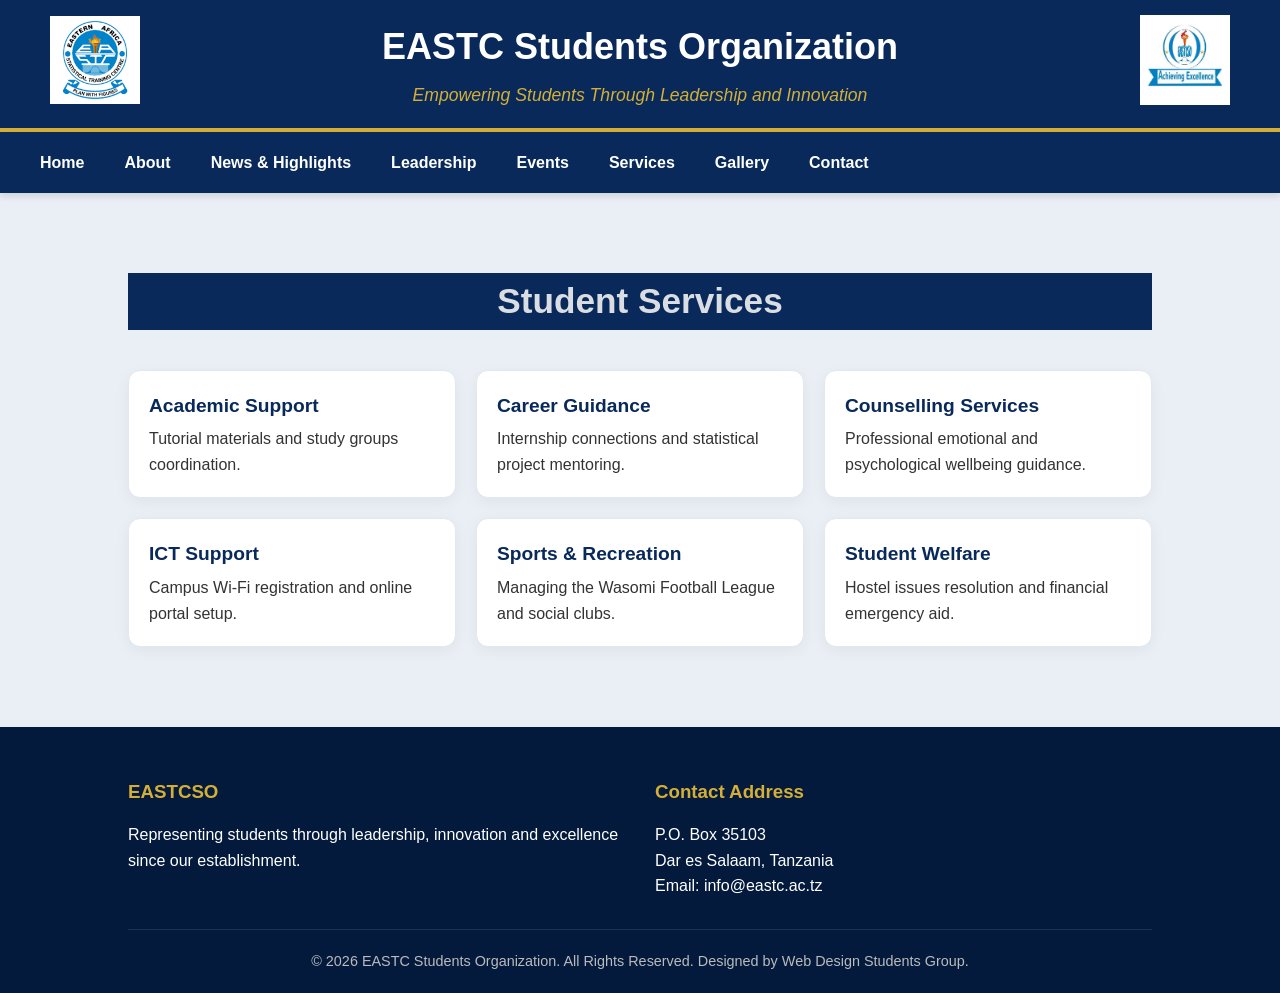
<file: services.html>
<!DOCTYPE html>
<html lang="en">

<head>
    <meta charset="UTF-8">
    <meta name="viewport" content="width=device-width, initial-scale=1.0">
    
    <title>EASTC Students Organization</title>
    <link rel="stylesheet" href="css/style.css">
</head>

<body>

    <!-- 1. HEADER (Grid Item 1) -->
<header class="main-header">
    <div class="logo-left">
        <img src="images/logo.png" alt="Coat of Arms" onerror="this.src='https://placehold.co/100x100?text=EASTC'">
    </div>

    <div class="header-center">
        <h1>EASTC Students Organization</h1>
        <p class="subtitle">
            Empowering Students Through Leadership and Innovation
        </p>
    </div>

    <div class="logo-right">
        <img src="images/images.jfif" alt="EASTC Logo" onerror="this.src='https://placehold.co/100x100?text=EASTCSO'">
    </div>
</header>

<nav class="navbar">

    <div class="menu-toggle" id="menuToggle">
        ☰
    </div>

     <ul class="nav-menu" id="navMenu">
        <li><a href="index.html">Home</a></li>
        <li><a href="about.html">About</a></li>
        <li><a href="news.html">News & Highlights</a></li>
        <li><a href="leadership.html">Leadership</a></li>
        <li><a href="events.html">Events</a></li>
        <li><a href="services.html">Services</a></li>
         <li><a href="gallery.html">Gallery</a></li>
        <li><a href="contact.html">Contact</a></li>
</ul>
</nav>
<!-- HE
<!-- SERVICES SECTION -->
<section id="services" class="section gray-bg">
    <h2>Student Services</h2>
    <div class="cards">
        <div class="card service-card"><h3>Academic Support</h3><p>Tutorial materials and study groups coordination.</p></div>
        <div class="card service-card"><h3>Career Guidance</h3><p>Internship connections and statistical project mentoring.</p></div>
        <div class="card service-card"><h3>Counselling Services</h3><p>Professional emotional and psychological wellbeing guidance.</p></div>
        <div class="card service-card"><h3>ICT Support</h3><p>Campus Wi-Fi registration and online portal setup.</p></div>
        <div class="card service-card"><h3>Sports & Recreation</h3><p>Managing the Wasomi Football League and social clubs.</p></div>
        <div class="card service-card"><h3>Student Welfare</h3><p>Hostel issues resolution and financial emergency aid.</p></div>
    </div>
</section>

<footer>
    <div class="footer-content">
        <div>
            <h3>EASTCSO</h3>
            <p>Representing students through leadership, innovation and excellence since our establishment.</p>
        </div>
       
        <div>
            <h3>Contact Address</h3>
            <p>P.O. Box 35103</p>
            <p>Dar es Salaam, Tanzania</p>
            <p>Email: info@eastc.ac.tz</p>
        </div>
    </div>
    <hr>
    <p class="copyright">© 2026 EASTC Students Organization. All Rights Reserved. Designed by Web Design Students Group.</p>
</footer>

<script src="js/script.js"></script>
</body>
</html>
</file>
<file: css/style.css>
/* =========================================
   1. GLOBAL STYLES & RESET
   ========================================= */
* {
    margin: 0;
    padding: 0;
    box-sizing: border-box;
    scroll-behavior: smooth;
}

body {
    font-family: 'Segoe UI', Tahoma, Geneva, Verdana, sans-serif;
    background: #f5f7fa;
    color: #333;
    line-height: 1.6;
}

/* Base Sections Layout */
.section {
    padding: 80px 10%;
}

.gray-bg {
    background: #eaeff5;
}

.section h2 {
    text-align: center;
    color: hsl(217, 13%, 87%);
    margin-bottom: 40px;
    font-size: 2.2rem;
    font-weight: 700;
    background-color: #08295a;
}

/* =========================================
   2. HEADER & NAVIGATION BAR
   ========================================= */
.main-header {
    background: #08295a;
    display: flex;
    justify-content: space-between;
    align-items: center;
    padding: 15px 50px;
    border-bottom: 4px solid #d4af37;
}

.logo-left img, .logo-right img {
    width: 90px;
    height: auto;
}

.header-center {
    text-align: center;
}

.header-center h1 {
    color: #fff;
    font-size: 36px;
    font-weight: bold;
    margin-bottom: 5px;
}

.header-center .subtitle {
    color: #d4af37;
    font-style: italic;
    font-size: 1.1rem;
}


/* =========================================
   RESPONSIVE NAVBAR WITH HAMBURGER MENU
========================================= */

.navbar{
    background:#08295a;
    position:sticky;
    top:0;
    z-index:9999;
    box-shadow:0 4px 6px rgba(0,0,0,0.1);

    display:flex;
    justify-content:space-between;
    align-items:center;
    padding:0 20px;
}

.nav-logo{
    color:white;
    font-size:1.3rem;
    font-weight:bold;
    padding:15px 0;
}

.nav-menu{
    display:flex;
    list-style:none;
}

.nav-menu li a{
    display:block;
    color:#fff;
    text-decoration:none;
    padding:18px 20px;
    font-weight:bold;
    transition:0.3s;
}

.nav-menu li a:hover{
    background:#d4af37;
    color:#08295a;
}

.menu-toggle{
    display:none;
    font-size:30px;
    color:white;
    cursor:pointer;
    user-select:none;
}
/* =========================================
   3. HERO SLIDESHOW SECTION
   ========================================= */
.hero-slideshow {
    width: 100%;
    background: #041530;
    overflow: hidden;
    padding: 40px 20px;
}

.slide {
    display: none; /* Controlled by JavaScript */
}

.slide-content {
    display: flex;
    max-width: 1300px;
    margin: 0 auto;
    gap: 40px;
    align-items: center;
    justify-content: space-between;
}

.caption {
    flex: 1;
    color: #fff;
    padding: 30px;
    background: rgba(255, 255, 255, 0.05);
    border-radius: 12px;
    border-left: 5px solid #d4af37;
    text-align: left;
}

.caption h2 {
    margin: 0 0 15px;
    font-size: 2rem;
    color: #fff;
    font-weight: bold;
}

.caption p {
    margin: 0 0 15px;
    font-size: 1.05rem;
    line-height: 1.6;
    color: #e0e0e0;
}

.slide-image {
    flex: 1.3;
    display: flex;
    justify-content: center;
}

.slide-image img {
    width: 100%;
    height: 55vh;
    min-height: 350px;
    max-height: 500px;
    object-fit: cover;
    border-radius: 12px;
    box-shadow: 0 10px 25px rgba(0, 0, 0, 0.4);
}

/* Dots Layout */
.dots {
    text-align: center;
    margin-top: 15px;
}

.dot {
    height: 12px;
    width: 12px;
    margin: 0 5px;
    border-radius: 50%;
    background: rgba(255,255,255,0.4);
    display: inline-block;
    transition: 0.4s;
    cursor: pointer;
}

.dot.active, .dot:hover {
    background: #d4af37;
}

.fade {
    animation: fadeEffect 1.2s ease-in-out;
}

@keyframes fadeEffect {
    from { opacity: 0.4; }
    to { opacity: 1; }
}

/* =========================================
   4. ABOUT US SECTION (Picha Kushoto, Maelezo Kulia)
   ========================================= */
.about-section {
    padding: 80px 10%;
    background: #ffffff;
}

.about-container {
    display: flex;
    max-width: 1200px;
    margin: 0 auto;
    gap: 60px;
    align-items: center;
}

.about-image {
    flex: 1;
    display: flex;
    justify-content: center;
    align-items: center;
}

.about-image img {
    width: 100%;
    max-width: 320px;
    height: auto;
    object-fit: contain;
}

.about-text {
    flex: 1.6;
    text-align: left;
}

.about-text h2 {
    font-size: 2.4rem;
    color: #08295a;
    margin-bottom: 5px;
}

.about-text .about-subtitle {
    font-size: 1.2rem;
    color: #666;
    font-style: italic;
    margin-bottom: 25px;
}

.about-text p {
    font-size: 1.1rem;
    line-height: 1.8;
    color: #444;
    margin-bottom: 15px;
}

.objectives-list {
    margin: 15px 0;
    padding-left: 20px;
}

.objectives-list li {
    font-size: 1.05rem;
    margin-bottom: 8px;
    color: #444;
}

.about-text .motto-text {
    margin-top: 25px;
    color: #08295a;
    font-size: 1.2rem;
    font-weight: bold;
}

/* =========================================
   5. REQUIREMENT: MAIN LAYOUT GRID (2fr / 1fr)
   ========================================= */
.main-layout-grid {
    display: grid;
    grid-template-columns: 2fr 1fr; /* Exact requirement */
    gap: 30px;
    max-width: 1300px;
    margin: 50px auto;
    padding: 0 20px;
}

/* Column 1: Main Content */
.main-content-area {
    display: flex;
    flex-direction: column;
}

.grid-card {
    background: white;
    padding: 30px;
    border-radius: 12px;
    box-shadow: 0 4px 15px rgba(0,0,0,0.05);
    border-top: 4px solid #08295a;
}

.grid-card h2 {
    color: #08295a;
    font-size: 1.6rem;
    margin-bottom: 15px;
}

/* REQUIREMENT: Styling of HTML Table */
.table-responsive {
    overflow-x: auto;
    margin-top: 15px;
}

.wasomi-table {
    width: 100%;
    border-collapse: collapse;
}

.wasomi-table th {
    background: #08295a;
    color: white;
    font-weight: bold;
    padding: 12px;
    text-align: left;
}

.wasomi-table td {
    padding: 12px;
    border-bottom: 1px solid #ddd;
    font-size: 1rem;
}

.wasomi-table tr:nth-child(even) {
    background: #f8fafc;
}

.wasomi-table tr:hover {
    background: #edf2f7;
}

/* Column 2: Sidebar (Live CRUD Announcements) */
.sidebar-area {
    display: flex;
    flex-direction: column;
}

.sidebar-card {
    background: #08295a;
    color: white;
    padding: 30px;
    border-radius: 12px;
    box-shadow: 0 4px 15px rgba(0,0,0,0.15);
    border-top: 4px solid #d4af37;
    position: sticky;
    top: 90px;
}

.sidebar-card h3 {
    font-size: 1.4rem;
    color: #d4af37;
    margin-bottom: 15px;
}

/* CRUD Admin inputs */
.crud-form input, .crud-form textarea {
    width: 100%;
    padding: 12px;
    margin-bottom: 12px;
    border-radius: 6px;
    border: 1px solid rgba(255,255,255,0.2);
    background: rgba(255,255,255,0.1);
    color: white;
    font-family: inherit;
}

.crud-form input::placeholder, .crud-form textarea::placeholder {
    color: #ccc;
}

.btn-primary {
    background: #d4af37;
    color: #08295a;
    font-weight: bold;
    border: none;
    padding: 12px 20px;
    border-radius: 6px;
    cursor: pointer;
    width: 100%;
    transition: background 0.3s ease;
}

.btn-primary:hover {
    background: white;
}

/* =========================================
   6. CARDS (Events & Services)
   ========================================= */
.cards {
    display: grid;
    grid-template-columns: repeat(auto-fit, minmax(280px, 1fr));
    gap: 25px;
}

.card {
    background: white;
    padding: 25px;
    border-radius: 10px;
    box-shadow: 0 4px 15px rgba(0,0,0,0.05);
    transition: transform 0.3s ease;
}

.card:hover {
    transform: translateY(-5px);
}

.card img {
    width: 100%;
    height: 180px;
    object-fit: cover;
    border-radius: 8px;
    margin-bottom: 15px;
}

.card h3 {
    color: #08295a;
    margin-bottom: 10px;
}

.event-date {
    color: #d4af37;
    font-weight: bold;
    margin-bottom: 10px;
}

.service-card {
    border-left: 4px solid #08295a;
}

/* =========================================
   7. CONTACT FORM
   ========================================= */
form {
    max-width: 700px;
    margin: auto;
    background: #fff;
    padding: 30px;
    border-radius: 10px;
    box-shadow: 0 4px 15px rgba(0,0,0,0.05);
}

form input, form textarea {
    width: 100%;
    padding: 12px;
    margin-bottom: 15px;
    border: 1px solid #ddd;
    border-radius: 5px;
    font-family: inherit;
}

form button {
    background: #08295a;
    color: white;
    border: none;
    padding: 12px 25px;
    border-radius: 5px;
    cursor: pointer;
    font-weight: bold;
    transition: background 0.3s ease;
}

form button:hover {
    background: #d4af37;
    color: #08295a;
}

/* =========================================
   8. GALLERY SECTION
   ========================================= */
.gallery {
    display: grid;
    grid-template-columns: repeat(auto-fit, minmax(250px, 1fr));
    gap: 15px;
}

.gallery img {
    width: 100%;
    height: 220px;
    object-fit: cover;
    border-radius: 10px;
    transition: transform 0.3s ease;
}

.gallery img:hover {
    transform: scale(1.03);
}

/* =========================================
   9. FOOTER
   ========================================= */
footer {
    background: #031a3d;
    color: white;
    padding: 50px 10% 20px;
}

.footer-content {
    display: flex;
    justify-content: space-between;
    flex-wrap: wrap;
    gap: 30px;
    margin-bottom: 30px;
}

.footer-content div {
    flex: 1;
    min-width: 200px;
}

.footer-content h3 {
    color: #d4af37;
    margin-bottom: 15px;
}

.footer-content ul {
    list-style: none;
}

.footer-content ul li {
    margin-bottom: 10px;
}

.footer-content ul li a {
    color: #eee;
    text-decoration: none;
    transition: color 0.3s;
}

.footer-content ul li a:hover {
    color: #d4af37;
}

footer hr {
    border: 0;
    border-top: 1px solid rgba(255,255,255,0.1);
    margin-bottom: 20px;
}

.copyright {
    text-align: center;
    font-size: 0.9rem;
    color: #bbb;
}

/* =========================================
   10. MEDIA QUERIES (RESPONSIVE DESIGN)
   ========================================= */
@media (max-width: 992px) {
    /* Responsive Grid layout to block */
    .main-layout-grid {
        grid-template-columns: 1fr;
    }
    
    .sidebar-card {
        position: static;
    }

    .slide-content {
        flex-direction: column;
        gap: 30px;
    }

    .caption {
        width: 100%;
        text-align: center;
        border-left: none;
        border-top: 5px solid #d4af37;
    }

    .slide-image img {
        height: 40vh;
    }

    .about-container {
        flex-direction: column;
        gap: 40px;
        text-align: center;
    }

    .about-text {
        text-align: center;
    }
}

@media (max-width: 768px) {
    .main-header {
        flex-direction: column;
        gap: 15px;
        text-align: center;
    }

    .navbar ul {
        flex-direction: column;
    }

    .navbar ul li a {
        padding: 12px;
        text-align: center;
    }

    .header-center h1 {
        font-size: 28px;
    }
    
    .section {
        padding: 50px 5%;
    }
}
.cards {
    display: grid;
    grid-template-columns: repeat(auto-fill, minmax(280px, 1fr));
    gap: 20px;
}

.card {
    background: white;
    padding: 20px;
    border-radius: 12px;
    box-shadow: 0 4px 15px rgba(0,0,0,0.05);
    transition: transform 0.3s ease;
    border: 1px solid #e2e8f0;
}

.card:hover {
    transform: translateY(-5px);
}

.card img {
    width: 100%;
    height: 180px;
    object-fit: cover;
    border-radius: 8px;
    margin-bottom: 15px;
}

.card h3 {
    color: #08295a;
    margin-bottom: 5px;
    font-size: 1.2rem;
}

.event-date {
    color: #d4af37;
    font-weight: bold;
    font-size: 0.9rem;
    margin-bottom: 10px;
}

.event-actions {
    display: flex;
    gap: 10px;
    border-top: 1px solid #eee;
    padding-top: 15px;
    margin-top: 15px;
}

.btn-edit-event {
    background: #08295a;
    color: white;
    border: none;
    padding: 8px 16px;
    border-radius: 6px;
    cursor: pointer;
    font-size: 0.85rem;
    font-weight: 600;
    transition: all 0.2s;
}

.btn-edit-event:hover {
    background: #1a3a6a;
}

.btn-delete-event {
    background: #e53e3e;
    color: white;
    border: none;
    padding: 8px 16px;
    border-radius: 6px;
    cursor: pointer;
    font-size: 0.85rem;
    font-weight: 600;
    transition: all 0.2s;
}

.btn-delete-event:hover {
    background: #c53030;
}
/* =========================================
   MOBILE RESPONSIVE IMPROVEMENTS
========================================= */

@media screen and (max-width: 768px){

    /* =========================================
   2. HEADER & NAVIGATION BAR
   ========================================= */
.main-header {
    background: #08295a;
    display: flex;
    justify-content: space-between;
    align-items: center;
    padding: 10px 20px;
    border-bottom: 4px solid #d4af37;
}

.logo-left img, .logo-right img {
    height: 60px;
    width: auto;
    object-fit: contain;
}

.header-center {
    text-align: center;
    flex-grow: 1;
    padding: 0 15px;
}

.header-center h1 { color: #fff; font-size: 20px; font-weight: bold; }
.header-center .subtitle { color: #d4af37; font-style: italic; font-size: 12px; }

/* =========================================
   3. NAVBAR (Hamburger Menu)
   ========================================= */
.navbar {
    background: #08295a;
    position: sticky;
    top: 0;
    z-index: 9999;
    display: flex;
    justify-content: space-between;
    align-items: center;
    padding: 0 20px;
}

.nav-menu { display: flex; list-style: none; }
.nav-menu li a { display: block; color: #fff; text-decoration: none; padding: 18px 20px; font-weight: bold; transition: 0.3s; }
.nav-menu li a:hover { background: #d4af37; color: #08295a; }

.menu-toggle { display: none; font-size: 30px; color: white; cursor: pointer; padding: 10px; }

/* =========================================
   4. RESPONSIVE DESIGN (Media Queries)
   ========================================= */

/* Kwa Simu (Smartphone) */
@media screen and (max-width: 600px) {
    .logo-left img, .logo-right img { height: 40px; }
    .header-center h1 { font-size: 14px; }
    .header-center .subtitle { font-size: 10px; }
}

/* Kwa Hamburger Menu */
@media screen and (max-width: 768px) {
    .menu-toggle { display: block; }
    
    .nav-menu {
        position: absolute;
        top: 100%;
        left: 0;
        width: 100%;
        background: #08295a;
        flex-direction: column;
        text-align: center;
        max-height: 0;
        overflow: hidden;
        transition: max-height 0.4s ease;
    }

    .nav-menu.active { max-height: 500px; }
    .nav-menu li { border-top: 1px solid rgba(255,255,255,0.1); }
}

/* =========================================
   5. SEHEMU NYINGINE (Layout/Grid/Cards)
   ========================================= */
.section { padding: 80px 10%; }
.main-layout-grid { display: grid; grid-template-columns: 2fr 1fr; gap: 30px; max-width: 1300px; margin: 50px auto; padding: 0 20px; }
.cards { display: grid; grid-template-columns: repeat(auto-fit, minmax(280px, 1fr)); gap: 20px; }

@media (max-width: 992px) {
    .main-layout-grid { grid-template-columns: 1fr; }
}
}
</file>
